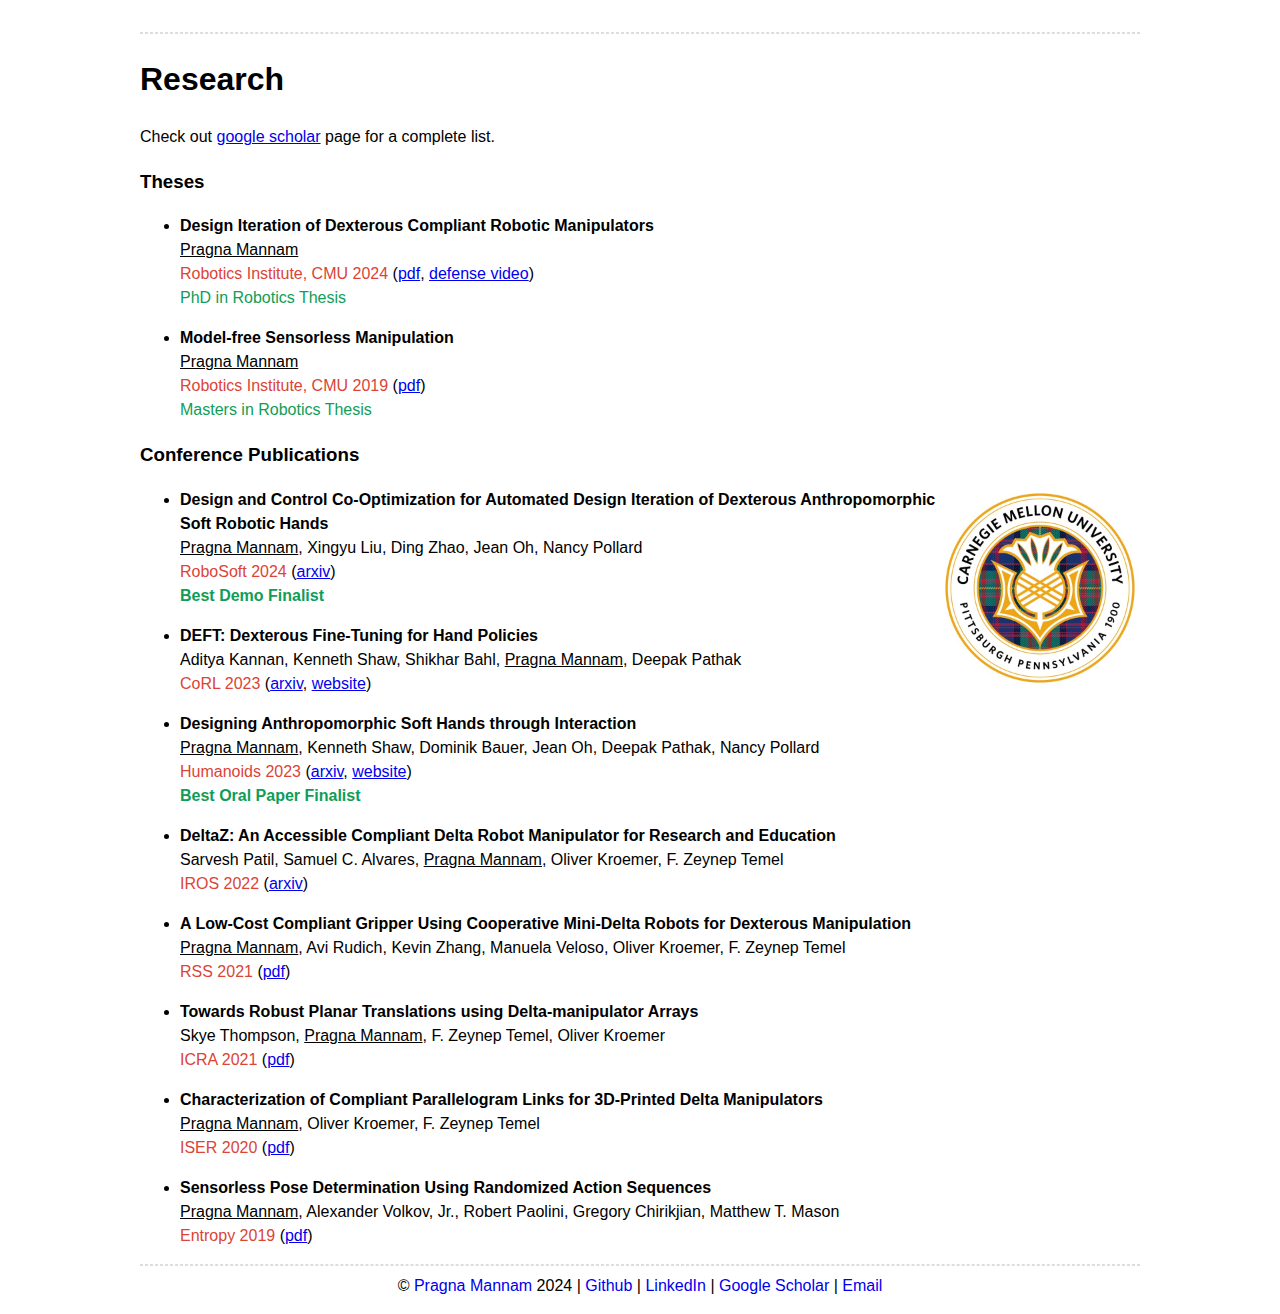
<file: research/index.html>
<!DOCTYPE html>
<html lang="en-us">
  <head>
    <meta charset="utf-8">
    <meta name="viewport" content="width=device-width, initial-scale=1">
    <title>Research | Pragna Mannam</title>
    <link rel="stylesheet" href="../css/style.css" />
    <link rel="stylesheet" href="../css/fonts.css" />
    
  </head>

  <body>
    <nav>
    <ul class="menu">
      
    </ul>
    <hr/>
    </nav>


<h1>Research</h1>
<h3></h3>

<p>Check out <a href="https://scholar.google.com/citations?user=1XZy004AAAAJ&amp;hl=en">google scholar</a> page for a complete list.</p>
<h3 id="theses">Theses</h3>
<ul>
<li>
<p><strong>Design Iteration of Dexterous Compliant Robotic Manipulators</strong><br>
<span style="text-decoration:underline">Pragna Mannam</span><br>
<span style="color:#DB4437">Robotics Institute, CMU 2024</span> (<a href="https://www.ri.cmu.edu/publications/design-iteration-of-dexterous-compliant-robotic-manipulators/">pdf</a>, <a href="https://www.youtube.com/watch?v=EIjaUNrECRU">defense video</a>) <br>
<span style="color:#0F9D58">PhD in Robotics Thesis</span></p>
</li>
<li>
<p><strong>Model-free Sensorless Manipulation</strong><br>
<span style="text-decoration:underline">Pragna Mannam</span><br>
<span style="color:#DB4437">Robotics Institute, CMU 2019</span> (<a href="https://www.ri.cmu.edu/publications/model-free-sensorless-manipulation/">pdf</a>) <br>
<span style="color:#0F9D58">Masters in Robotics Thesis</span></p>
</li>
</ul>
<h3 id="conference-publications">Conference Publications</h3>
<img src="../cmu_seal.png" style="max-width:20%;min-width:40px;float:right;" alt="CMU"/>
<ul>
<li>
<p><strong>Design and Control Co-Optimization for Automated Design Iteration of Dexterous Anthropomorphic Soft Robotic Hands</strong><br>
<span style="text-decoration:underline">Pragna Mannam</span>, Xingyu Liu, Ding Zhao, Jean Oh, Nancy Pollard <br>
<span style="color:#DB4437">RoboSoft 2024</span> (<a href="https://arxiv.org/abs/2403.09933">arxiv</a>) <br>
<span style="color:#0F9D58"><strong>Best Demo Finalist</strong></span></p>
</li>
<li>
<p><strong>DEFT: Dexterous Fine-Tuning for Hand Policies</strong><br>
Aditya Kannan, Kenneth Shaw, Shikhar Bahl, <span style="text-decoration:underline">Pragna Mannam</span>, Deepak Pathak <br>
<span style="color:#DB4437">CoRL 2023</span> (<a href="https://arxiv.org/abs/2310.19797">arxiv</a>, <a href="https://dexterous-finetuning.github.io/">website</a>) <br></p>
</li>
<li>
<p><strong>Designing Anthropomorphic Soft Hands through Interaction</strong><br>
<span style="text-decoration:underline">Pragna Mannam</span>, Kenneth Shaw, Dominik Bauer, Jean Oh, Deepak Pathak, Nancy Pollard <br>
<span style="color:#DB4437">Humanoids 2023</span> (<a href="https://arxiv.org/abs/2306.04784">arxiv</a>, <a href="https://dash-through-interaction.github.io/">website</a>) <br>
<span style="color:#0F9D58"><strong>Best Oral Paper Finalist</strong></span></p>
</li>
<li>
<p><strong>DeltaZ: An Accessible Compliant Delta Robot Manipulator for Research and Education</strong><br>
Sarvesh Patil, Samuel C. Alvares, <span style="text-decoration:underline">Pragna Mannam</span>, Oliver Kroemer, F. Zeynep Temel  <br>
<span style="color:#DB4437">IROS 2022</span> (<a href="https://arxiv.org/abs/2207.00721">arxiv</a>) <br></p>
</li>
<li>
<p><strong>A Low-Cost Compliant Gripper Using Cooperative Mini-Delta Robots for Dexterous Manipulation</strong><br>
<span style="text-decoration:underline">Pragna Mannam</span>, Avi Rudich, Kevin Zhang, Manuela Veloso, Oliver Kroemer, F. Zeynep Temel  <br>
<span style="color:#DB4437">RSS 2021</span> (<a href="https://roboticsproceedings.org/rss17/p076.pdf">pdf</a>) <br></p>
</li>
<li>
<p><strong>Towards Robust Planar Translations using Delta-manipulator Arrays</strong> <br>
Skye Thompson, <span style="text-decoration:underline">Pragna Mannam</span>, F. Zeynep Temel, Oliver Kroemer <br>
<span style="color:#DB4437">ICRA 2021</span> (<a href="https://par.nsf.gov/servlets/purl/10296761">pdf</a>) <br></p>
</li>
<li>
<p><strong>Characterization of Compliant Parallelogram Links for 3D-Printed Delta Manipulators</strong> <br>
<span style="text-decoration:underline">Pragna Mannam</span>, Oliver Kroemer, F. Zeynep Temel  <br>
<span style="color:#DB4437">ISER 2020</span> (<a href="https://www.ri.cmu.edu/publications/characterization-of-compliant-parallelogram-links-for-3d-printed-delta-manipulators/">pdf</a>) <br></p>
</li>
<li>
<p><strong>Sensorless Pose Determination Using Randomized Action Sequences</strong> <br>
<span style="text-decoration:underline">Pragna Mannam</span>, Alexander Volkov, Jr., Robert Paolini, Gregory Chirikjian, Matthew T. Mason  <br>
<span style="color:#DB4437">Entropy 2019</span> (<a href="https://www.mdpi.com/1099-4300/21/2/154">pdf</a>) <br></p>
</li>
</ul>
<!-- 
### Theses
<img src="../cmu_seal.png" style="max-width:20%;min-width:40px;float:right;" alt="CMU"/>

* **Planning and Execution using Inaccurate Models with Provable Guarantees on Task Completeness**<br>
<span style="text-decoration:underline">Anirudh Vemula</span><br>
<span style="color:#DB4437">Robotics Institute, CMU 2022</span> ([pdf](https://www.ri.cmu.edu/publications/planning-and-execution-using-inaccurate-models-with-provable-guarantees-on-task-completeness/), [defense video](https://youtu.be/XRf5WtGlRRA), [slides](/defense.pdf)) <br>
<span style="color:#0F9D58">PhD in Robotics Thesis</span>

* **Safe and Efficient Navigation in Dynamic Environments**<br>
<span style="text-decoration:underline">Anirudh Vemula</span><br>
<span style="color:#DB4437">Robotics Institute, CMU 2017</span> ([pdf](http://ri.cmu.edu/wp-content/uploads/2017/08/thesis1-Anirudh-Vemula.pdf), [slides](/Vemula-MS-Thesis-PPT.pdf)) <br>
<span style="color:#0F9D58">Masters in Robotics Thesis</span>


### Conference Publications

* **The Virtues of Laziness in Model-based RL: A Unified Objective and Algorithms**<br>
<span style="text-decoration:underline">Anirudh Vemula</span>, Yuda Song, Aarti Singh, J. Andrew Bagnell, Sanjiban Choudhury <br>
<span style="color:#DB4437">ICML 2023</span> ([arxiv](https://arxiv.org/abs/2303.00694), [code](https://github.com/vvanirudh/LAMPS-MBRL), [bibtex](https://dblp.org/rec/journals/corr/abs-2303-00694.html?view=bibtex), [poster](https://icml.cc/media/PosterPDFs/ICML%202023/25190.png?t=1689824890.0525873), [talk](https://recorder-v3.slideslive.com/?share=83374&s=a5bd0037-ebab-47cb-8843-d6b425074c97)) <br>
<span style="color:#0F9D58">Acceptance rate: 27%</span>

* **On the Effectiveness of Iterative Learning Control** <br>
<span style="text-decoration:underline">Anirudh Vemula</span>, Wen Sun, Maxim Likhachev, J. Andrew Bagnell <br>
<span style="color:#DB4437">L4DC 2022</span> ([arxiv](https://arxiv.org/abs/2111.09434), [code](https://github.com/vvanirudh/ILC.jl), [bibtex](https://dblp.org/rec/journals/corr/abs-2111-09434.html?view=bibtex)) <br>
<span style="color:#0F9D58">Acceptance rate: 51%</span>

* **Improved Soft Duplicate Detection in Search-Based Motion Planning** <br>
Nader Maray, <span style="text-decoration:underline">Anirudh Vemula</span>, Maxim Likhachev <br>
<span style="color:#DB4437">ICRA 2022</span> ([arxiv](https://arxiv.org/abs/2109.12427), [3D code](https://github.com/Nader-Merai/cspace3d_subtree_overlap), [5D code](https://github.com/Nader-Merai/cspace5d_subtree_overlap), [bibtex](https://dblp.org/rec/journals/corr/abs-2109-12427.html?view=bibtex)) <br>
<span style="color:#0F9D58">Acceptance rate: 43%</span>

* **CMAX++: Leveraging Experience in Planning and Execution using Inaccurate Models** <br>
<span style="text-decoration:underline">Anirudh Vemula</span>, J. Andrew Bagnell, Maxim Likhachev <br>
<span style="color:#DB4437">AAAI 2021</span> ([blog](blog/cmaxpp), [arxiv](https://arxiv.org/abs/2009.09942), [code](https://github.com/vvanirudh/CMAXPP), [poster](/CMAXPP_poster.pdf), [bibtex](https://dblp.org/rec/conf/aaai/VemulaBL21.html?view=bibtex))<br>
<span style="color:#0F9D58">Acceptance rate: 21%</span>

* **TRON: A Fast Solver for Trajectory Optimization with Non-Smooth Cost Functions** <br>
<span style="text-decoration:underline">Anirudh Vemula</span>, J. Andrew Bagnell<br>
<span style="color:#DB4437">CDC 2020</span> ([arxiv](https://arxiv.org/abs/2003.14393), [presentation](https://youtu.be/btVlJ4o_KQs), [code](https://github.com/vvanirudh/TRON), [bibtex](https://dblp.org/rec/conf/cdc/VemulaB20.html?view=bibtex), [slides](/tron.pdf))<br>
<span style="color:#0F9D58">Acceptance rate: 53%</span>

* **Planning and Execution using Inaccurate Models with Provable Guarantees** <br>
<span style="text-decoration:underline">Anirudh Vemula</span>, Yash Oza, J. Andrew Bagnell, Maxim Likhachev <br>
<span style="color:#DB4437">RSS 2020</span> ([blog](blog/cmax), [arxiv](https://arxiv.org/abs/2003.04394), [presentation](https://youtu.be/S7tLYBgZzUM), [code](https://github.com/vvanirudh/CMAX), [video](https://www.youtube.com/watch?v=eQmAeWIhjO8&feature=youtu.be), [bibtex](https://dblp.org/rec/conf/rss/VemulaOBL20.html?view=bibtex))<br>
<span style="color:#0F9D58">Acceptance rate: 32%</span>

* **Planning, Learning and Reasoning Framework for Robot Truck Unloading** <br>
Fahad Islam\*, <span style="text-decoration:underline">Anirudh Vemula</span>\*, Sung-Kyun Kim, Andrew Dornbush, Oren Salzman, Maxim Likhachev <br>
\* Equal Contribution <br>
<span style="color:#DB4437">ICRA 2020</span> ([arxiv](http://arxiv.org/abs/1910.09453), [presentation](https://youtu.be/-6UyX68ozp0), [video](https://youtu.be/hRiRhS0kgSg), [bibtex](https://dblp.org/rec/conf/icra/IslamVKDSL20.html?view=bibtex)) <br>
<span style="color:#0F9D58">Acceptance rate: 42%</span>

* **Provably Efficient Imitation Learning from Observation Alone** <br>
Wen Sun, <span style="text-decoration:underline">Anirudh Vemula</span>, Byron Boots, J. Andrew Bagnell <br>
<span style="color:#DB4437">ICML 2019 (Oral)</span> ([arxiv](https://arxiv.org/abs/1905.10948), [code](https://github.com/wensun/Imitation-Learning-from-Observation), [bibtex](https://dblp.uni-trier.de/rec/bibtex/conf/icml/0002VBB19))<br>
<span style="color:#0F9D58">Acceptance rate: 22% (Oral 5%)</span>

* **Contrasting Exploration in Parameter and Action Space: A Zeroth Order Optimization Perspective** <br>
<span style="text-decoration:underline">Anirudh Vemula</span>, Wen Sun, J. Andrew Bagnell <br>
<span style="color:#DB4437">AISTATS 2019</span> ([arxiv](https://arxiv.org/abs/1901.11503), [code](https://github.com/LAIRLAB/contrasting_exploration_rl), [bibtex](https://dblp.uni-trier.de/rec/bibtex/conf/aistats/Vemula0B19))<br>
<span style="color:#0F9D58">Acceptance rate: 32%</span>

* **Social Attention: Modeling Attention in Human Crowds** <br>
<span style="text-decoration:underline">Anirudh Vemula</span>, Katharina Muelling, Jean Oh <br>
<span style="color:#DB4437">ICRA 2018</span> ([arxiv](https://arxiv.org/abs/1710.04689), [bibtex](https://dblp.uni-trier.de/rec/bibtex/conf/icra/VemulaMO18))<br>
<span style="color:#0F9D58">**Best Paper Award in Cognitive Robotics**</span><br>
<span style="color:#0F9D58">Acceptance rate: 40%</span><br>

* **Modeling Cooperative Navigation in Dense Human Crowds**<br>
<span style="text-decoration:underline">Anirudh Vemula</span>, Katharina Muelling, Jean Oh <br>
<span style="color:#DB4437">ICRA 2017</span> ([arxiv](https://arxiv.org/abs/1705.06201), [bibtex](https://dblp.uni-trier.de/rec/bibtex/conf/icra/VemulaMO17))<br>
<span style="color:#0F9D58">Acceptance rate: 41%</span>

* **Path Planning in Dynamic Environments with Adaptive Dimensionality**<br>
<span style="text-decoration:underline">Anirudh Vemula</span>, Katharina Muelling, Jean Oh<br>
<span style="color:#DB4437">SoCS 2016</span> ([arxiv](https://arxiv.org/abs/1605.06853), [code](https://github.com/vvanirudh/sbpl_dynamic_adaptive_planner), [bibtex](https://dblp.uni-trier.de/rec/bibtex/conf/socs/VemulaMO16))<br>
<span style="color:#0F9D58">Acceptance rate: 38%</span>

### Workshop Publications
* **Contrasting Exploration in Parameter and Action Space: A Zeroth Order Optimization Perspective** <br>
<span style="text-decoration:underline">Anirudh Vemula</span>, Wen Sun, J. Andrew Bagnell <br>
*Deep Reinforcement Learning Workshop*<br>
<span style="color:#DB4437">NeurIPS 2018</span> ([pdf](/contrasting_exploration.pdf), [code](https://github.com/LAIRLAB/contrasting_exploration_rl))

* **Exploration in Action Space**<br>
<span style="text-decoration:underline">Anirudh Vemula</span>, Wen Sun, J. Andrew Bagnell<br>
 *Learning and Inference in Robotics: Integrating Structure, Priors and Models workshop*<br>
 <span style="color:#DB4437">RSS 2018</span> ([arxiv](https://arxiv.org/abs/2004.00500), [code](https://github.com/LAIRLAB/ARS-experiments), [bibtex](https://dblp.uni-trier.de/rec/bibtex/journals/corr/abs-2004-00500))

* **Improving Public Transportation through Crowd-Sourcing**<br>
<span style="text-decoration:underline">Anirudh Vemula</span>, Nikhil Patil, Vivek Paharia, Aneesh Bansal, Megha Chaudhary, Naveen Aggarwal, Divya Bansal, KK Ramakrishnan, Bhaskaran Raman<br>
 *Intelligent Transportation Systems Workshop*<br>
<span style="color:#DB4437">COMSNETS 2015</span> ([pdf](/comsnets.pdf), [bibtex](https://dblp.uni-trier.de/rec/bibtex/conf/comsnets/VemulaPPBCABRR15))

### Journal Publications
* **Mosaicing of Multiplanar Regions through Autonomous Navigation of Off-the-shelf Quadcopter** <br>
Meghshyam G Prasad, Sona Praneeth Akula, <span style="text-decoration:underline">Anirudh Vemula</span>, Sharat Chandran <br>
<span style="color:#DB4437">IET Cyber-systems and Robotics 2019</span> ([link](https://digital-library.theiet.org/content/journals/10.1049/iet-csr.2019.0016), [code](https://github.com/meghshyam/multiplanar), [bibtex](https://digital-library.theiet.org/content/journals/10.1049/iet-csr.2019.0016/cite/bibtex))

### Technical Reports

* **Task-informed Fidelity Management for Speeding up Robotics Simulation** <br>
Abhijeet Tallavajhula\*, Adrian Schoisengeier\*, Sung-Kyun Kim, <span style="text-decoration:underline">Anirudh Vemula</span>, Levi Lister, Oren Salzman <br>
([arxiv](https://arxiv.org/abs/1910.12284), [bibtex](https://dblp.uni-trier.de/rec/bibtex/journals/corr/abs-1910-12284))

* **Learning Motion Planning Assumptions**<br>
<span style="text-decoration:underline">Anirudh Vemula</span>, Sanjiban Choudhury, Sebastian Scherer<br>
 *Technical Report, Robotics Institute, Carnegie Mellon University*. 2014 ([pdf](http://www.ri.cmu.edu/pub_files/2014/8/LearningMotionPlanningAssumptions.pdf))
 -->


<ul>
  
  
  
</ul>


  <footer>
  
<script type="text/x-mathjax-config">
    MathJax.Hub.Config({
      tex2jax: {
        inlineMath: [ ['$','$'], ["\\(","\\)"] ],
        processEscapes: true
      }
    });
</script>
<script defer src="//mathjax.rstudio.com/latest/MathJax.js?config=TeX-MML-AM_CHTML"></script>
  
  <hr/>
  © <a href="https://mannamp5.github.io">Pragna Mannam</a> 2024 | <a href="https://github.com/mannamp5">Github</a> | <a href="https://www.linkedin.com/in/pmannam/">LinkedIn</a> | <a href="https://scholar.google.com/citations?user=1XZy004AAAAJ&amp;hl=en">Google Scholar</a> | <a href="mailto:mannamp5@gmail.com">Email</a>
  
  </footer>
  </body>
</html>
</file>
<file: css/style.css>
body {
  max-width: 1000px;
  margin: auto;
  padding: 1em;
  line-height: 1.5;
}

/* header and footer areas */
.menu { padding: 0; }
.menu li { display: inline-block; }
.article-meta, .menu a {
  text-decoration: none;
  background: #eee;
  padding: 5px;
  border-radius: 5px;
}
.menu, .article-meta, footer { text-align: center; }
.title { font-size: 1.1em; }
footer a { text-decoration: none; }
hr {
  border-style: dashed;
  color: #ddd;
}

/* code */
pre {
  border: 1px solid #ddd;
  box-shadow: 5px 5px 5px #eee;
  padding: 1em;
  overflow-x: auto;
}
code { background: #f9f9f9; }
pre code { background: none; }

/* misc elements */
img, iframe, video { max-width: 100%; }
main { hyphens: auto; }
blockquote {
  background: #f9f9f9;
  border-left: 5px solid #ccc;
  padding: 3px 1em 3px;
}

table {
  margin: auto;
  border-top: 1px solid #666;
  border-bottom: 1px solid #666;
}
table thead th { border-bottom: 1px solid #ddd; }
th, td { padding: 5px; }
thead, tfoot, tr:nth-child(even) { background: #eee; }
</file>
<file: css/fonts.css>
body {
  font-family: Optima, Candara, Calibri, Arial, sans-serif;
}
code {
  font-family: "Lucida Console", Monaco, monospace;
  font-size: 85%;
}
</file>
